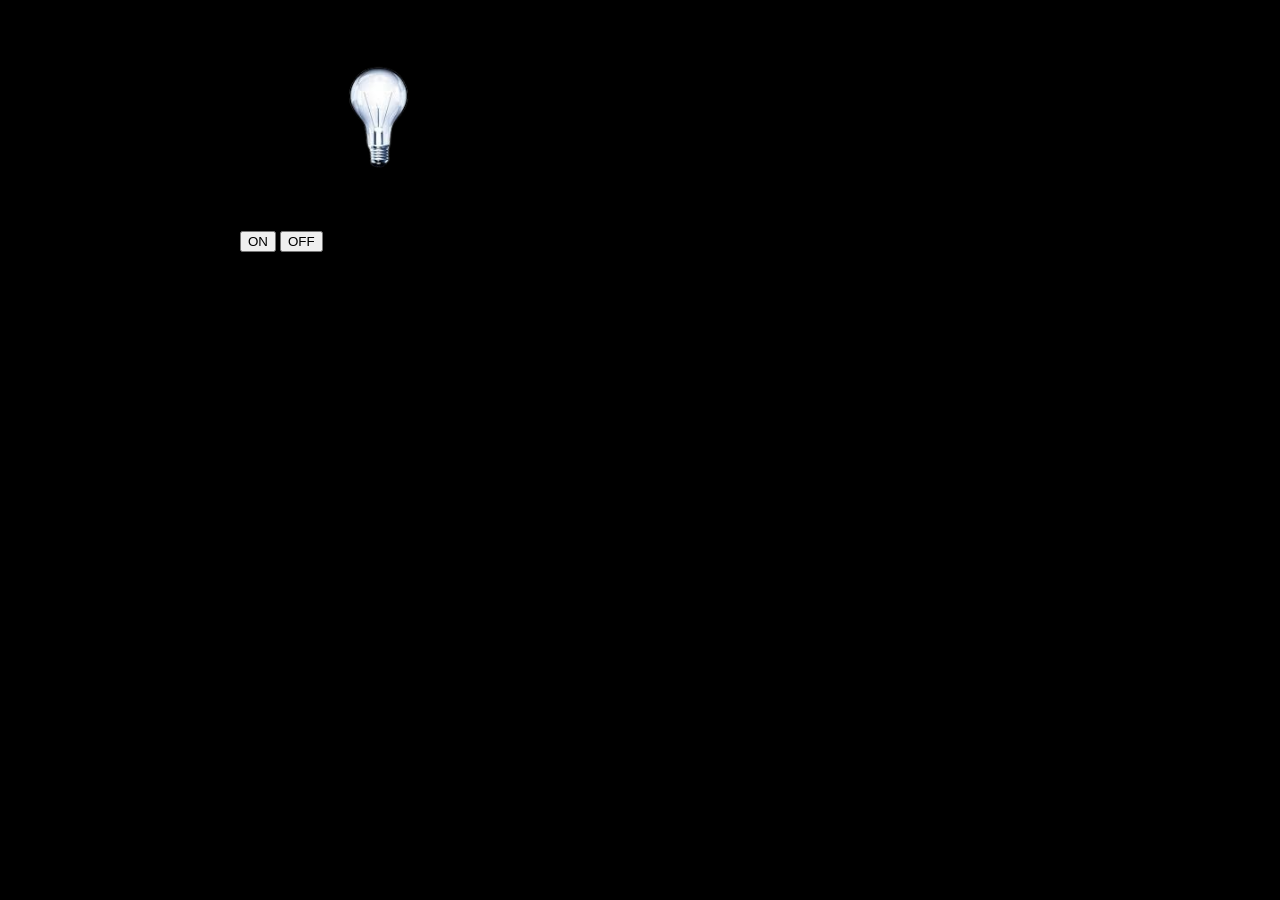
<file: Bulb/index.html>
<!DOCTYPE html>
<html lang="en">
<head>
    <meta charset="UTF-8">
    <meta name="viewport" content="width=device-width, initial-scale=1.0">
    <title>Document</title>
    <link rel="stylesheet" href="style.css">
</head>
<body>
    
    <div id="good">
        <img id="img" width="250rem" src="./images-removebg-preview.png" alt="">
        <br><br>
        <button onclick="bulb()">ON</button>
        <button onclick="bulb2()">OFF</button>
    </div>

    <script src="app.js"></script>
</body>
</html>
</file>
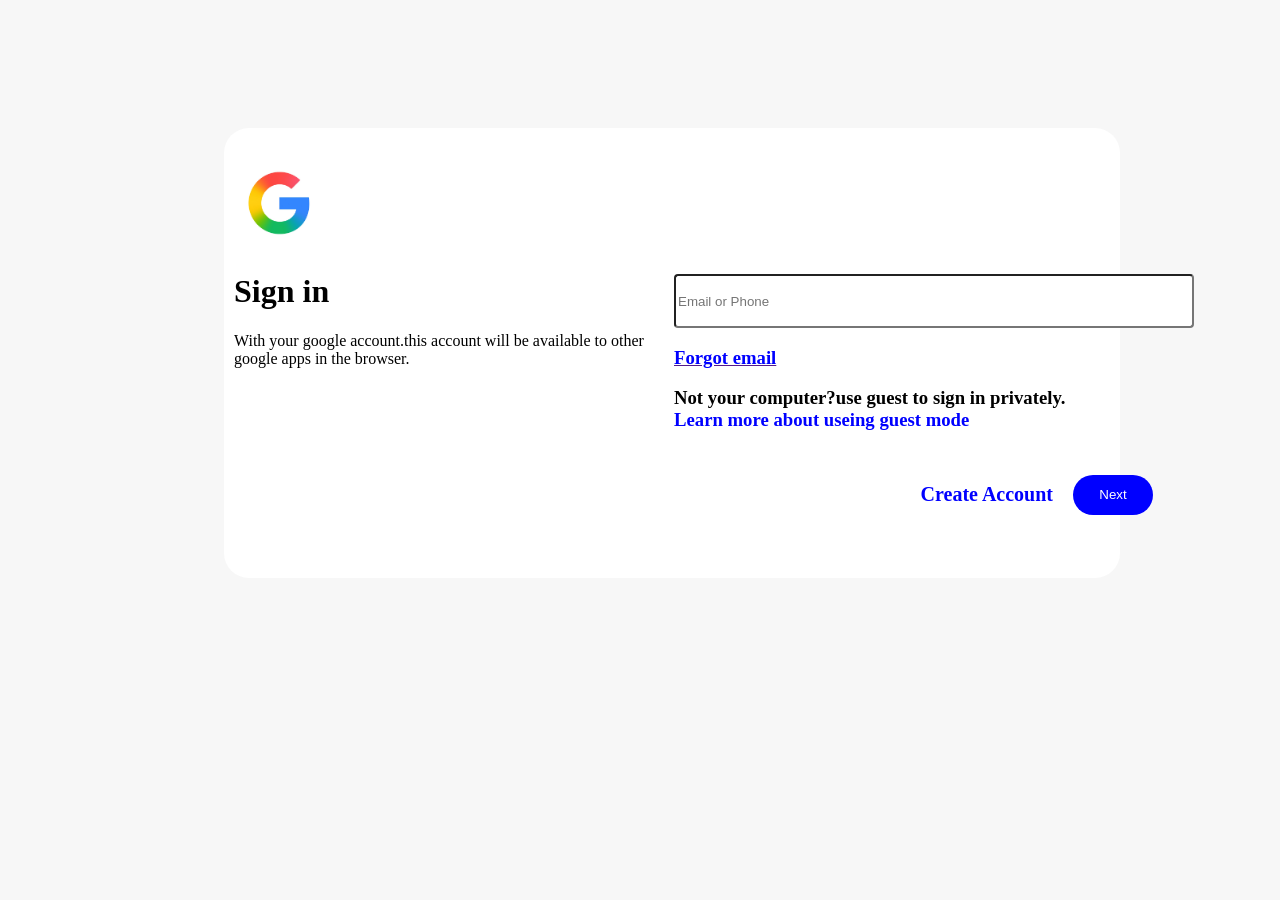
<file: google assignment/index.html>
<!DOCTYPE html>
<html lang="en">
<head>
    <meta charset="UTF-8">
    <meta name="viewport" content="width=device-width, initial-scale=1.0">
    <title>google</title>
    <link rel="stylesheet" href="style.css">
</head>
<body>
    <div class="main">
        <div class="cards">
            <div class="left">
                <img src="./channels4_profile.jpg" alt="" width="90px" id="img">
                <div id="h1">
                     <h1>Sign in</h1>
                <p>With your google account.this account will be available to other google apps  in the  browser.</p>
                </div>
               
            </div>
            <div class="right">
                <div class="right-inp">
                      <input type="email" placeholder="Email or Phone" id="inp">
                <a href=""><h3 style="color:   blue;">Forgot email</h3></a>
                <h3>Not your computer?use guest to sign in privately. <a href="" style="color:  blue; text-decoration: none;">Learn more about useing guest mode</a></h3>
                </div>
              <div class="footer">
          <div class="foot1">
              <a href=""><h1 id="head-1" style="text-decoration: none;">Create Account</h1></a>
          </div>
                  <div class="btn">
                     <button>Next</button>
                  </div>
                   
            
              </div>
            </div>
             
        </div>
       
    </div>
</body>
</html>
</file>
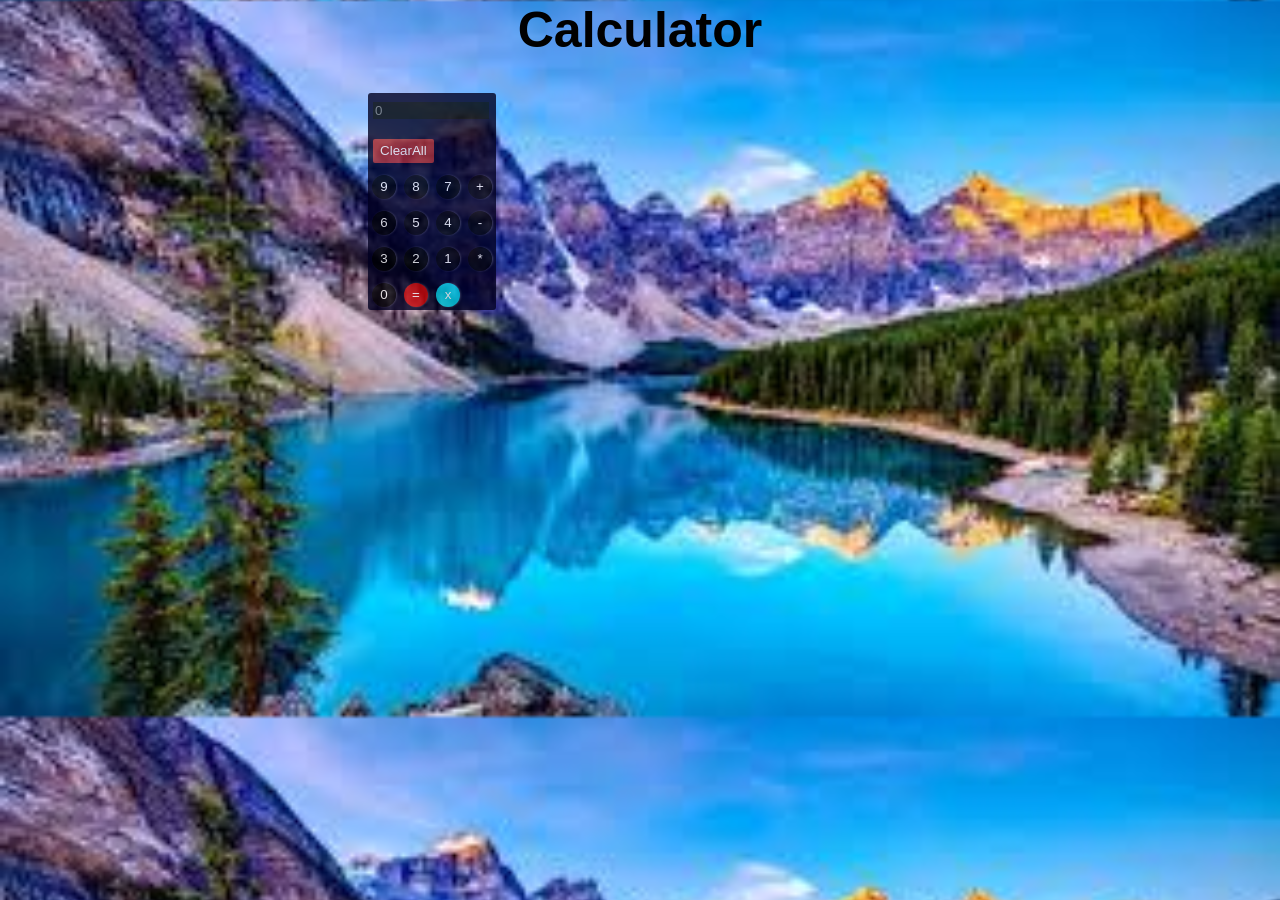
<file: cal/Calculator.html>
<!DOCTYPE html>
<html lang="en">
<head>
    <meta charset="UTF-8">
    <meta name="viewport" content="width=device-width, initial-scale=1.0">
    <title>Document</title>
    <link rel="stylesheet" href="style.css">
</head>
<body>
    <h1>Calculator</h1>
<div id="main">

    
    <div>
        <input readonly="text" placeholder="0" id="inp">
    </div>
    <br>
    <button id="clea" onclick="clea()">ClearAll</button>
    
    <div>
        <button onclick="abc('9')">9</button>
         <button onclick="abc('8')">8</button>
          <button onclick="abc('7')">7</button>
           <button onclick="abc('+')">+</button>
    </div>
     <div >
        <button onclick="abc('6')">6</button>
         <button onclick="abc('5')">5</button>
          <button onclick="abc('4')">4</button>
           <button onclick="abc('-')">-</button>
    </div>
     <div >
        <button onclick="abc('3')">3</button>
         <button onclick="abc('2')">2</button>
          <button onclick="abc('1')">1</button>
           <button onclick="abc('*')">*</button>
    </div>
     <div >
        <button onclick="abc('0')">0</button>
         <button id="add" onclick="add('=')">=</button>
          <button id="btn" onclick="eq('x')">x</button>
           
    </div>

</div>





    <script src="cal.js"></script>
</body>
</html>
</file>
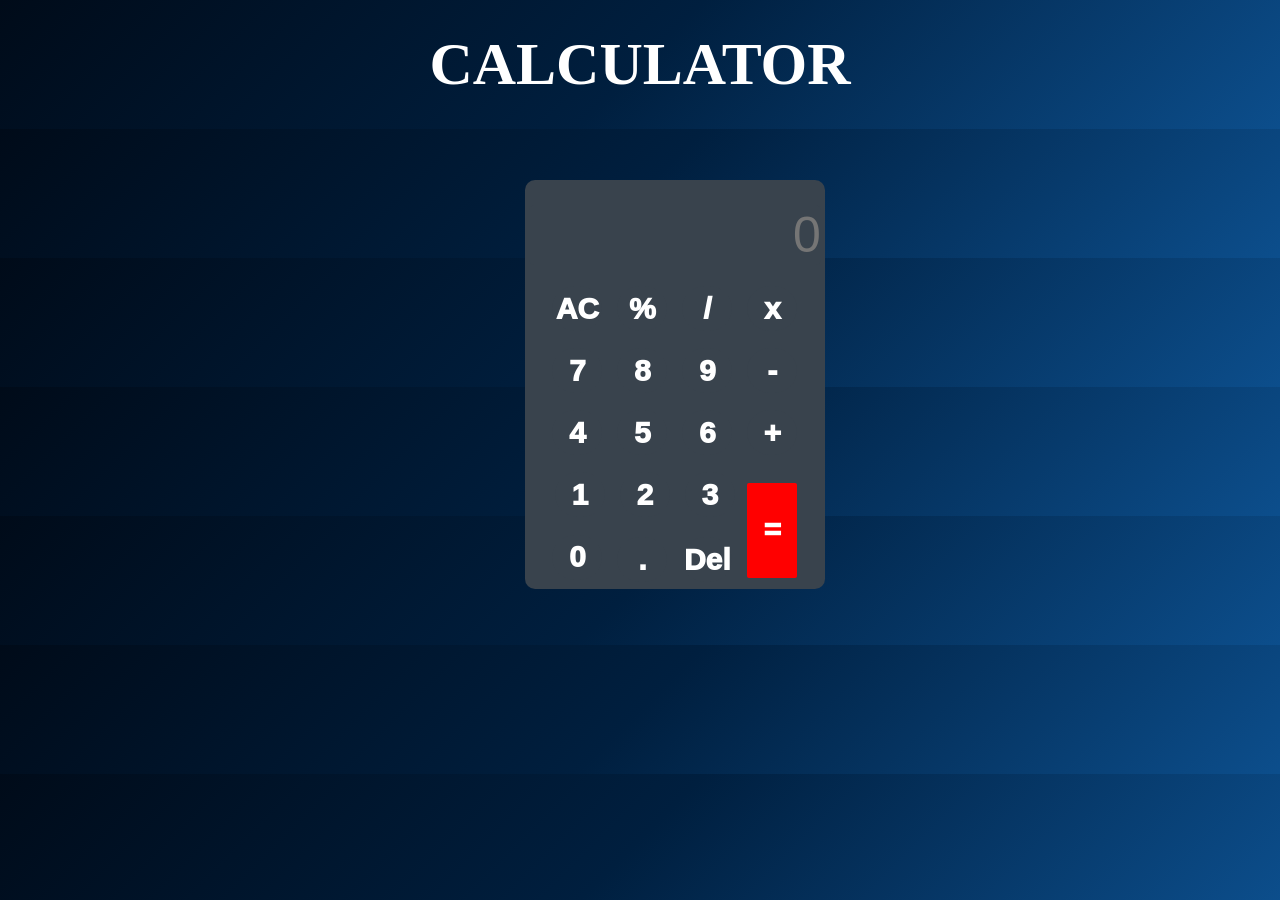
<file: Portfolio/Assets/calcul.html>
<!DOCTYPE html>
<!-- saved from url=(0042)https://cheery-medovik-38c8e1.netlify.app/ -->
<html lang="en"><head><meta http-equiv="Content-Type" content="text/html; charset=UTF-8">
    
<!-- This site is hosted on Netlify. Anyone can build and deploy a site
     like this one for free: https://netlify.new/?utm_campaign=loops&utm_source=ai-legible&utm_medium=owned&utm_content=comment&utm_id=77777e36-a141-49a1-91d9-fdac0a5f6b7c
     Netlify hosting facts for this site: static/SSR served via Netlify Edge. -->
    <meta name="viewport" content="width=device-width, initial-scale=1.0">
    <title>Document</title>
    <link rel="stylesheet" href="./calcul_files/style.css">
  </head>
  <body cz-shortcut-listen="true">

    <h1 style="color: white; text-align: center; padding: 30px; font-size: 60px;">CALCULATOR</h1>
    <!-- main -->
    <div class="main">
      <!-- Section-1 -->
      <!-- input -->
      <div id="inp-T">
        <input type="text" name="" placeholder="0" id="input">
      </div>
      <div id="btns">
        <div id="box-1">
          <button onclick="calculate('AC')" id="AC">AC</button>
          <button onclick="calculate('%')">%</button>
          <button onclick="calculate('/')">/</button>
          <button onclick="calculate('x')">x</button>
        </div>
        <div id="box-2">
          <button onclick="calculate('7')">7</button>
          <button onclick="calculate('8')">8</button>
          <button onclick="calculate('9')">9</button>
          <button onclick="calculate('-')">-</button>
        </div>
        <div id="box-3">
          <button onclick="calculate('4')">4</button>
          <button onclick="calculate('5')">5</button>
          <button onclick="calculate('6')">6</button>
          <button onclick="calculate('+')">+</button>
        </div>
        <div id="box-4">

          <button onclick="calculate('1')">1</button>
          <button onclick="calculate('2')">2</button>
          <button onclick="calculate('3')">3</button>
          
        </div>

        <div id="box-5">
          <button onclick="calculate('0')" id="zero">0</button>
          <button onclick="calculate('.')">.</button>
            <button onclick="calculate('Del')">Del</button>
           <button onclick="calculate('=')" id="equal">=</button>

        </div> 
      </div>
    </div>

    <script src="./calcul_files/app.js.download"></script>
  

</body></html>
</file>
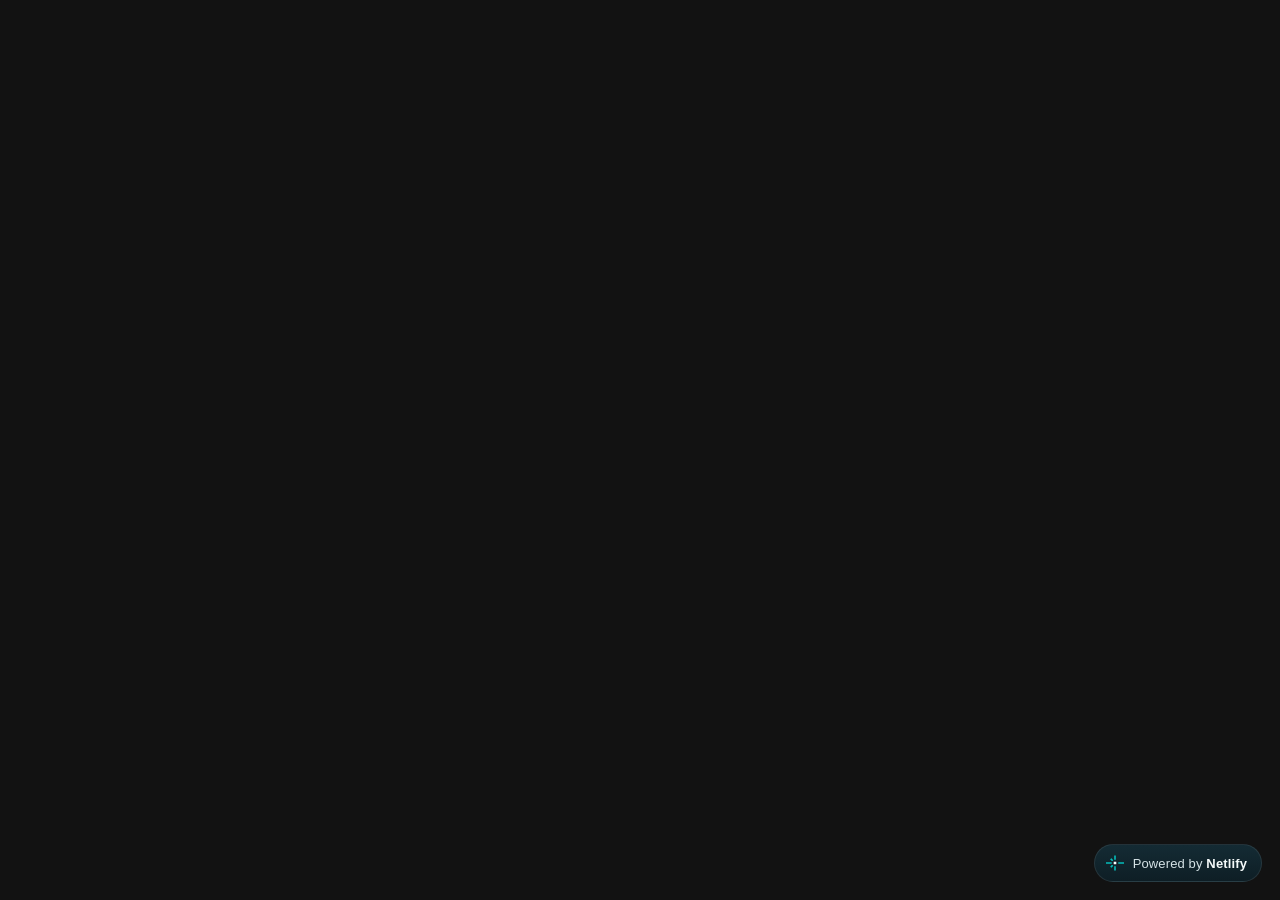
<file: Portfolio/Assets/Document_files/saved_resource.html>
<!DOCTYPE html>
<!-- saved from url=(0012)about:srcdoc -->
<html style="--nl-vw: 1536px; --nl-vh: 747px;"><head><meta http-equiv="Content-Type" content="text/html; charset=UTF-8"><meta name="color-scheme" content="dark"><style>
    :root{--nl-vw:1536px;--nl-vh:747px}
    *{box-sizing:border-box}
    html,body{margin:0;padding:0;background:transparent;overflow:hidden}
    body{display:flex;align-items:flex-end;justify-content:flex-end;height:100vh;
      padding:8px 18px 18px 8px;
      font-family:-apple-system,BlinkMacSystemFont,'Segoe UI',Roboto,Helvetica,Arial,sans-serif;font-size:14px;line-height:1.5;color:#f4f9f9;-webkit-font-smoothing:antialiased}
    .nl-wrap{display:flex;flex-direction:column;align-items:flex-end;gap:10px;width:max-content;max-width:calc(var(--nl-vw,100vw) - 26px)}
    button{font-family:inherit;cursor:pointer}
    :focus-visible{outline:2px solid #32e6e2;outline-offset:2px;border-radius:6px}
    .nl-icon-btn{position:relative;flex:none;width:30px;height:30px;display:inline-flex;align-items:center;justify-content:center;border-radius:8px;border:1px solid transparent;background:transparent;color:#d5e3e6;transition:background .15s ease,color .15s ease}
    .nl-icon-btn:hover{background:rgba(255,255,255,0.08);color:#f4f9f9}
    .nl-tap::after{content:"";position:absolute;top:50%;left:50%;transform:translate(-50%,-50%);
      width:max(100%,44px);height:max(100%,44px)}
    @keyframes nl-rise{from{opacity:0;transform:translateY(10px) scale(.97)}to{opacity:1;transform:none}}
    @media (prefers-reduced-motion:reduce){*{animation-duration:.01ms!important;transition:none!important}}
  
      .nl-card{position:relative;display:none;width:min(340px,calc(var(--nl-vw,100vw) - 26px));max-height:calc(var(--nl-vh,100vh) - 84px);overflow-y:auto;background:linear-gradient(180deg,#132832 0%,#0e1e25 100%);border:1px solid rgba(255,255,255,0.09);border-radius:18px;padding:18px;transform-origin:bottom right;animation:nl-rise .3s cubic-bezier(.34,1.4,.4,1) both}
      .nl-card.open{display:block}
      .nl-card-close{position:absolute;top:10px;right:10px}
      .nl-card h2{margin:0;padding-right:30px;font-size:16px;font-weight:750;letter-spacing:-0.015em;line-height:1.35}
      .nl-card h2 em{font-style:normal;background:linear-gradient(90deg,#32e6e2,#4d7cfe,#9a6bff);-webkit-background-clip:text;background-clip:text;-webkit-text-fill-color:transparent;color:transparent}
      .nl-card p{margin:8px 0 0;font-size:12.5px;color:#d5e3e6}
      .nl-prompt{position:relative;margin-top:14px;background:#10222b;border:1px solid rgba(255,255,255,0.09);border-radius:14px;padding:10px 12px;transition:border-color .15s ease,box-shadow .15s ease}
      .nl-prompt:focus-within{border-color:#05bdba;box-shadow:0 0 0 3px rgba(5,189,186,0.18)}
      .nl-prompt textarea{display:block;width:100%;height:38px;resize:none;border:0;outline:none;background:transparent;color:#f4f9f9;font:inherit;font-size:13px;line-height:19px;padding:0 28px 0 0}
      .nl-prompt textarea::placeholder{color:#a9bdc2}
      .nl-send{position:absolute;right:9px;bottom:9px;width:24px;height:24px;flex:none;display:inline-flex;align-items:center;justify-content:center;border:0;border-radius:50%;background:#05bdba;color:#02191b;transition:background .15s ease}
      .nl-send:hover{background:#32e6e2}
      @media (pointer: coarse){
        .nl-prompt textarea{font-size:16px;line-height:21px;height:42px}
      }
      .nl-or{display:flex;align-items:center;gap:10px;margin:12px 0;font-size:10.5px;font-weight:600;letter-spacing:0.08em;text-transform:uppercase;color:#a9bdc2}
      .nl-or::before,.nl-or::after{content:"";flex:1;height:1px;background:rgba(255,255,255,0.09)}
      .nl-drop{display:flex;align-items:center;justify-content:space-between;gap:6px;text-decoration:none;background:#1b3a45;border:1px solid rgba(255,255,255,0.09);border-radius:10px;padding:10px 12px;font-size:13px;font-weight:600;color:#cfe0e3;transition:background .15s ease,color .15s ease,border-color .15s ease}
      .nl-drop:hover{background:#224753;color:#f4f9f9;border-color:rgba(50,230,226,0.3)}
      .nl-drop .nl-arrow{transition:transform .18s cubic-bezier(.34,1.4,.4,1)}
      .nl-drop:hover .nl-arrow{transform:translateX(3px)}
      .nl-badge{display:flex;align-items:center;gap:9px;white-space:nowrap;border:1px solid rgba(255,255,255,0.09);background:linear-gradient(180deg,#142b34,#0e1e25);color:#f4f9f9;border-radius:999px;padding:9px 14px 9px 11px;font-size:13px;font-weight:600;letter-spacing:0.01em;transition:border-color .2s ease}
      .nl-badge:hover{border-color:rgba(50,230,226,0.26)}
      .nl-hide{display:block;width:100%;margin-top:10px;border:0;background:transparent;color:#a9bdc2;font-size:11.5px;font-weight:600;padding:4px;border-radius:8px;transition:color .15s ease}
      .nl-hide:hover{color:#d5e3e6;text-decoration:underline}
      .nl-badge-label{color:#d5e3e6;font-weight:500}
      .nl-badge-brand{font-weight:750}
    </style></head><body>
      <div class="nl-wrap">
        <section class="nl-card" id="nl-card" aria-label="Build your own site on Netlify">
          <button type="button" class="nl-icon-btn nl-tap nl-card-close" id="nl-card-close" aria-label="Close"><svg width="14" height="14" viewBox="0 0 16 16" fill="none" stroke="currentColor" stroke-width="1.9" stroke-linecap="round" aria-hidden="true"><path d="M4.5 4.5 11.5 11.5M11.5 4.5 4.5 11.5"></path></svg></button>
          <h2><em>Build your own site with Netlify</em></h2>
          <p>Describe what you want, and an AI agent designs, builds and deploys it in minutes.</p>
          <form class="nl-prompt" action="https://app.netlify.com/start" method="get" target="_blank" rel="noopener">
            <textarea name="prompt" rows="2" required="" maxlength="300" autocomplete="off" enterkeyhint="go" placeholder="A shop for my handmade surfboards…" aria-label="Describe the site you want to build"></textarea>
            <button type="submit" class="nl-send nl-tap" aria-label="Build this site"><svg width="13" height="13" viewBox="0 0 16 16" fill="none" stroke="currentColor" stroke-width="1.8" stroke-linecap="round" stroke-linejoin="round" aria-hidden="true"><path d="M8 12.75v-9.5M3.9 7.35 8 3.25l4.1 4.1"></path></svg></button>
            <input type="hidden" name="utm_source" value="netlify_badge">
            
            <input type="hidden" name="utm_id" value="eff866fa-c7b8-4a8d-8d94-b42d70d8cb2b">
          </form>
          <div class="nl-or"><span>or</span></div>
          <a class="nl-drop" href="https://app.netlify.com/drop?utm_source=netlify_badge&amp;utm_id=eff866fa-c7b8-4a8d-8d94-b42d70d8cb2b" target="_blank" rel="noopener">
            <span>Drop a site you already have</span><span class="nl-arrow" aria-hidden="true">→</span>
          </a>
          <button type="button" class="nl-hide" id="nl-hide">Hide this badge</button>
        </section>
        <button type="button" class="nl-badge" id="nl-badge" aria-expanded="false" aria-controls="nl-card" aria-label="Powered by Netlify — build your own site">
          <svg width="18" height="18" viewBox="0 0 32 32" fill="none" aria-hidden="true">
    <path fill="#fff" d="M17.9922 18.3225H14.005L13.6746 17.9921V14.005L14.005 13.6746H17.9922L18.3226 14.005V17.9921L17.9922 18.3225Z"></path>
    <g fill="#05BDBA">
      <path d="M9.6958 24.3311H9.35705L7.6661 22.6401V22.3041L10.2511 19.7164L12.042 19.7191L12.2808 19.9552V21.7461L9.6958 24.3311Z"></path>
      <path d="M7.6661 9.69576V9.35701L9.35705 7.66606H9.6958L12.2808 10.2511V12.0392L12.042 12.2808H10.2511L7.6661 9.69576Z"></path>
      <path d="M10.0457 17.4369H0.205466L0 17.2314V14.7658L0.205466 14.5603H10.0457L10.2511 14.7658V17.2314L10.0457 17.4369Z"></path>
      <path d="M31.7945 17.4369H21.9544L21.7489 17.2314V14.7658L21.9544 14.5603H31.7945L32 14.7658V17.2314L31.7945 17.4369Z"></path>
      <path d="M14.5631 10.0456V2.66547L14.7686 2.46001H17.2343L17.4396 2.66547V10.0456L17.2343 10.2511H14.7686L14.5631 10.0456Z"></path>
      <path d="M14.5631 29.3316V21.9515L14.7686 21.746H17.2343L17.4396 21.9515V29.3316L17.2343 29.5371H14.7686L14.5631 29.3316Z"></path>
    </g></svg>
          <span><span class="nl-badge-label">Powered by</span> <span class="nl-badge-brand">Netlify</span></span>
        </button>
      </div>
      <script>
        
    function nlSend(){
      var wrap=document.querySelector('.nl-wrap'),boxes=[];
      for(var i=0;i<wrap.children.length;i++){
        var c=wrap.children[i];
        if(!c.offsetWidth||!c.offsetHeight)continue;
        boxes.push({x:c.offsetLeft-wrap.offsetLeft+8,
                    y:c.offsetTop-wrap.offsetTop+8,
                    w:c.offsetWidth,h:c.offsetHeight});
      }
      parent.postMessage({nlHud:'resize',
        width:wrap.offsetWidth+26,
        height:wrap.offsetHeight+26,
        boxes:boxes},'*');
    }
    function nlSendSoon(){requestAnimationFrame(nlSend);}
    window.addEventListener('load',nlSend);
    window.addEventListener('message',function(e){
      if(e.source!==parent||!e.data||e.data.nlHud!=='viewport')return;
      var s=document.documentElement.style;
      s.setProperty('--nl-vw',e.data.w+'px');
      s.setProperty('--nl-vh',e.data.h+'px');
      document.documentElement.classList.toggle('nl-narrow',e.data.w<600);
      nlSendSoon();
    });
    var nlCoarse=window.matchMedia('(pointer: coarse)').matches;
    function nlSubmit(form){
      if(form.requestSubmit)return form.requestSubmit();
      if(form.checkValidity&&!form.checkValidity())
        return form.reportValidity&&form.reportValidity();
      form.submit();
    }
  
        var badge=document.getElementById('nl-badge'),card=document.getElementById('nl-card'),
            box=card.querySelector('textarea');
        function setOpen(open){
          card.classList.toggle('open',open);
          badge.setAttribute('aria-expanded',open?'true':'false');
          nlSendSoon();
          if(open&&!nlCoarse)box.focus();
        }
        box.addEventListener('keydown',function(e){
          if(e.key==='Enter'&&!e.shiftKey){e.preventDefault();nlSubmit(box.form);}
        });
        badge.addEventListener('click',function(){setOpen(!card.classList.contains('open'));});
        document.getElementById('nl-card-close').addEventListener('click',function(){setOpen(false);badge.focus();});
        document.addEventListener('keydown',function(e){
          if(e.key==='Escape'&&card.classList.contains('open')){setOpen(false);badge.focus();}
        });
        document.getElementById('nl-hide').addEventListener('click',function(){
          parent.postMessage({nlHud:'state',value:'hidden'},'*');
        });
      </script>
    </body></html>
</file>
<file: Bulb/style.css>
body{
    margin: 0px;
    padding: 0px;
    background-color: black;
}

#good{
    margin-left: 15rem;
    margin-top: 3rem;
}
</file>
<file: google assignment/style.css>
body{
    margin: 0px;
    padding: 0px;

}

.main{
    background-color: rgb(247, 247, 247);
     height: 100vh;
    width: 100vw;
}

.cards{
    height: 50%;
    width: 70%;
    position: absolute;
    left: 14rem;
    top: 8rem;
    display: flex;
  background-color: #FFFFFF;
  border-radius: 25px;
}
/* section 1 */


.left{
width: 50%;
height: 100%;
color: rgb(0, 0, 0);
display:inline;
gap: 5px;
 border-radius: 30px;
}

#img{
    margin-left: 10px;
    margin-top:30px;
}

#h1{
    margin-left: 10px;
}


/* section 2 */


.right{
     width: 50%;
height: 100%;
/* background-color: #FFFFFF; */
}


.right-inp{
 margin-top: 9rem;
    padding: 2px;
   
}


.right-inp>#inp{
 width: 32rem;
    height: 3rem;
    border-radius: 4px;
}


/* Footer */

.footer{
     height: 50%;
    width: 70%;
   display: flex;
   gap: 20px;
   flex-direction: row;
   justify-content: left;
   position: relative;
   left: 13rem;
   

   
}

.footer{
    display: flex;
    justify-content: center;
    align-items: center;
    gap: 20px;
}

#head-1{
    font-size: 20px;
    color: blue;
 position: relative;
    top: -70px;
}

.foot1 a{
    text-decoration: none;
}

.btn button{
    height: 40px;
    width: 80px;
    border-radius: 50px;
    border: none;
    color: white;
    background-color: blue;
    position: relative;
   top: -70px;
}




@media screen and (max-width: 992px) {

    .cards{
        width: 90%;
        left: 5%;
        top: 5rem;
        height: auto;
        flex-direction: column;
        padding: 20px;
        box-sizing: border-box;
    }

    .left,
    .right{
        width: 100%;
        height: auto;
    }

    .right-inp{
        margin-top: 2rem;
    }

    .right-inp #inp{
        width: 100%;
        box-sizing: border-box;
    }

    .footer{
        width: 90%;
        left: 5%;
        flex-wrap: wrap;
        margin-top: 20px;
    }
}



@media screen and (max-width: 600px) {

    .cards{
        width: 95%;
        left: 2.5%;
        top: 2rem;
        padding: 15px;
        border-radius: 15px;
    }

    #img{
        width: 60px;
        height: auto;
    }

    #h1{
        font-size: 24px;
    }

    .right-inp{
        margin-top: 1rem;
    }

    .right-inp #inp{
        width: 100%;
        height: 45px;
    }

    .right-inp h3{
        font-size: 14px;
        line-height: 1.5;
    }

    .footer{
        width: 95%;
        left: 2.5%;
        flex-direction: column;
        gap: 10px;
        text-align: center;
    }

    .btn button{
        width: 100%;
        max-width: 200px;
    }
}
</file>
<file: cal/style.css>
body {
    margin: 0px;
    padding: 0px;
    box-sizing: border-box;
    background-image: url(./images.jfif);
    background-size: cover;

}

#main {
    width: 8rem;
    height: 13.6rem;
    border: 1px black;
    background-color: rgb(2, 1, 33);
    margin-left: 23rem;
    margin-top: 1rem;
    border-radius: 3px;
    opacity: 0.8;
}

#inp {
    margin-left: 5px;
    margin-top: 9px;
    width: 7rem;
    background-color: black;
    border: none;
    color: white;
   

}


button {
    margin: 2px 0px 10px 4px;
    border-radius: 20px;
    background-color: rgba(0, 0, 0, 0.849);
    color: white;
    text-align: center;
    border: none;
    width: 1.5rem;
    height: 1.5rem;
    box-shadow: 1px 0px 2px 0px rgba(255, 255, 255, 0.233);




}
 
#clea{
    text-align: center;
    border-radius: 2px;
    border: none;
    background-color: brown;
    width: 3.8rem;
    margin-left: 5px;
    box-shadow: none;
    
}

#add{
    background-color: rgb(197, 6, 6);
    border-radius: 1;
    border: none;
}

#btn{
    background-color: rgb(6, 203, 225) ;
     border-radius: 1;
    border: none;
}


h1 {
    color: rgb(0, 0, 0);
    font-size: 50px;
    margin-top: 1px;
    font-family: Verdana, Geneva, Tahoma, sans-serif;
    text-align: center;
    animation-name: change;
    animation-iteration-count: infinite;

}
</file>
<file: Portfolio/Assets/calcul_files/style.css>
*{
    margin: 0px;
    padding: 0px;

}

body{
    margin: 0px;
    padding: 0px;
  background: linear-gradient(135deg, #000B19, #001F3F, #0c4e8c);
}
/* main */
.main{
    width: 300px;
    height: 409px;
    background-color: #39434D;
    position: absolute;
    left: 41%;
    top: 20%;
    border-radius: 10px;

}

/* main-body */

#inp-T{
    width: 298px;
     height: 102px;
    border:none;
}

#inp-T input{
    width: 292px;
    height: 60px;
    position: absolute;
    top: 25px;
    left: 4px;
    border-radius: 5px;
  background-color: #39434D;
    color: white;
    border: none;
    font-size: 50px;
    text-align: right;
}

#btns{
       width: 300px;
    height: 268px;
    display: flex;
    flex-direction: column;
    gap: 9px;
    align-items: center;
    
}

#box-1{
/* background-color: bisque; */
width: 293px;
height: 50px;
display: flex;
gap: 15px;
justify-content: center;
padding: 4px;
}

#box-2{
/* background-color: rgb(134, 73, 0); */
width: 293px;
height: 50px;
display: flex;
gap: 15px;
justify-content: center;
padding: 4px;
}

#box-3{
/* background-color: bisque; */
width: 293px;
height: 50px;
display: flex;
gap: 15px;
justify-content: center;
padding: 4px;
}
#box-4{
/* background-color: rgb(199, 255, 196); */
width: 193px;
height: 50px;
display: flex;
gap: 15px;
justify-content: center;    
padding: 4px;
margin-right: 60px;

}

#box-5{
/* background-color: rgb(199, 255, 196); */
width: 287px;
height: 50px;
display: flex;
gap: 15px;
justify-content: center; 
align-items: center;   
padding: 7px;

}

button{
    width: 50px;
    height: 45px;
    border-radius: 25px;
       border: none;
       color: white;
       background-color: #39434D;
       font-weight: 1000;
       font-size: 30px;
       cursor: pointer;
}

#equal{
    background-color: red;
    height: 95px;
    border-radius: 2px;
    border: none; 
    margin-top: -59px;   
}

#zero{
    width: 50px;
    height: 45px;
    border-radius: 25px;
    border: none;
    margin-top: -5px;
}
@media (max-width: 1024px)  {
    .main{
           width: 300px;
    height: 409px;
    /* background-color: #0080ff; */
    position: absolute;
    left: 25%;
    top: 20%;
    border-radius: 10px;
    }
    
}
</file>
